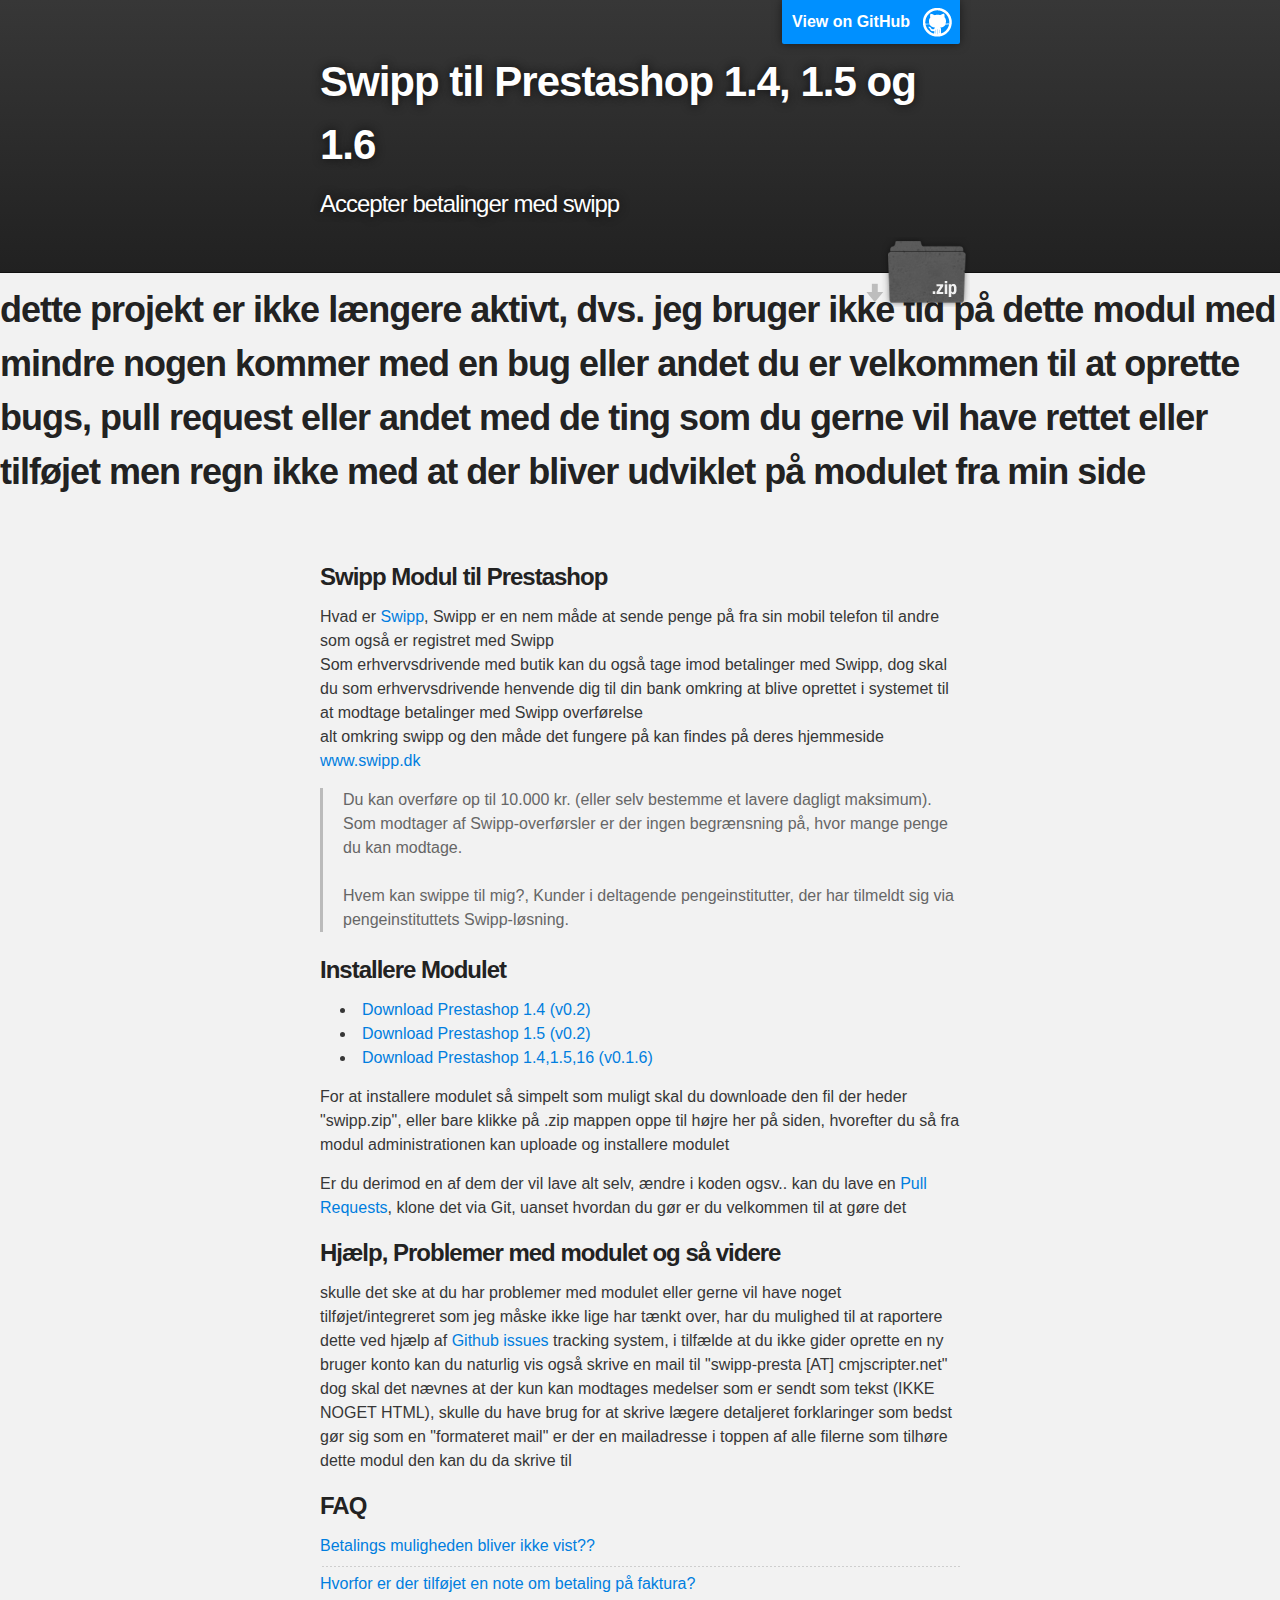
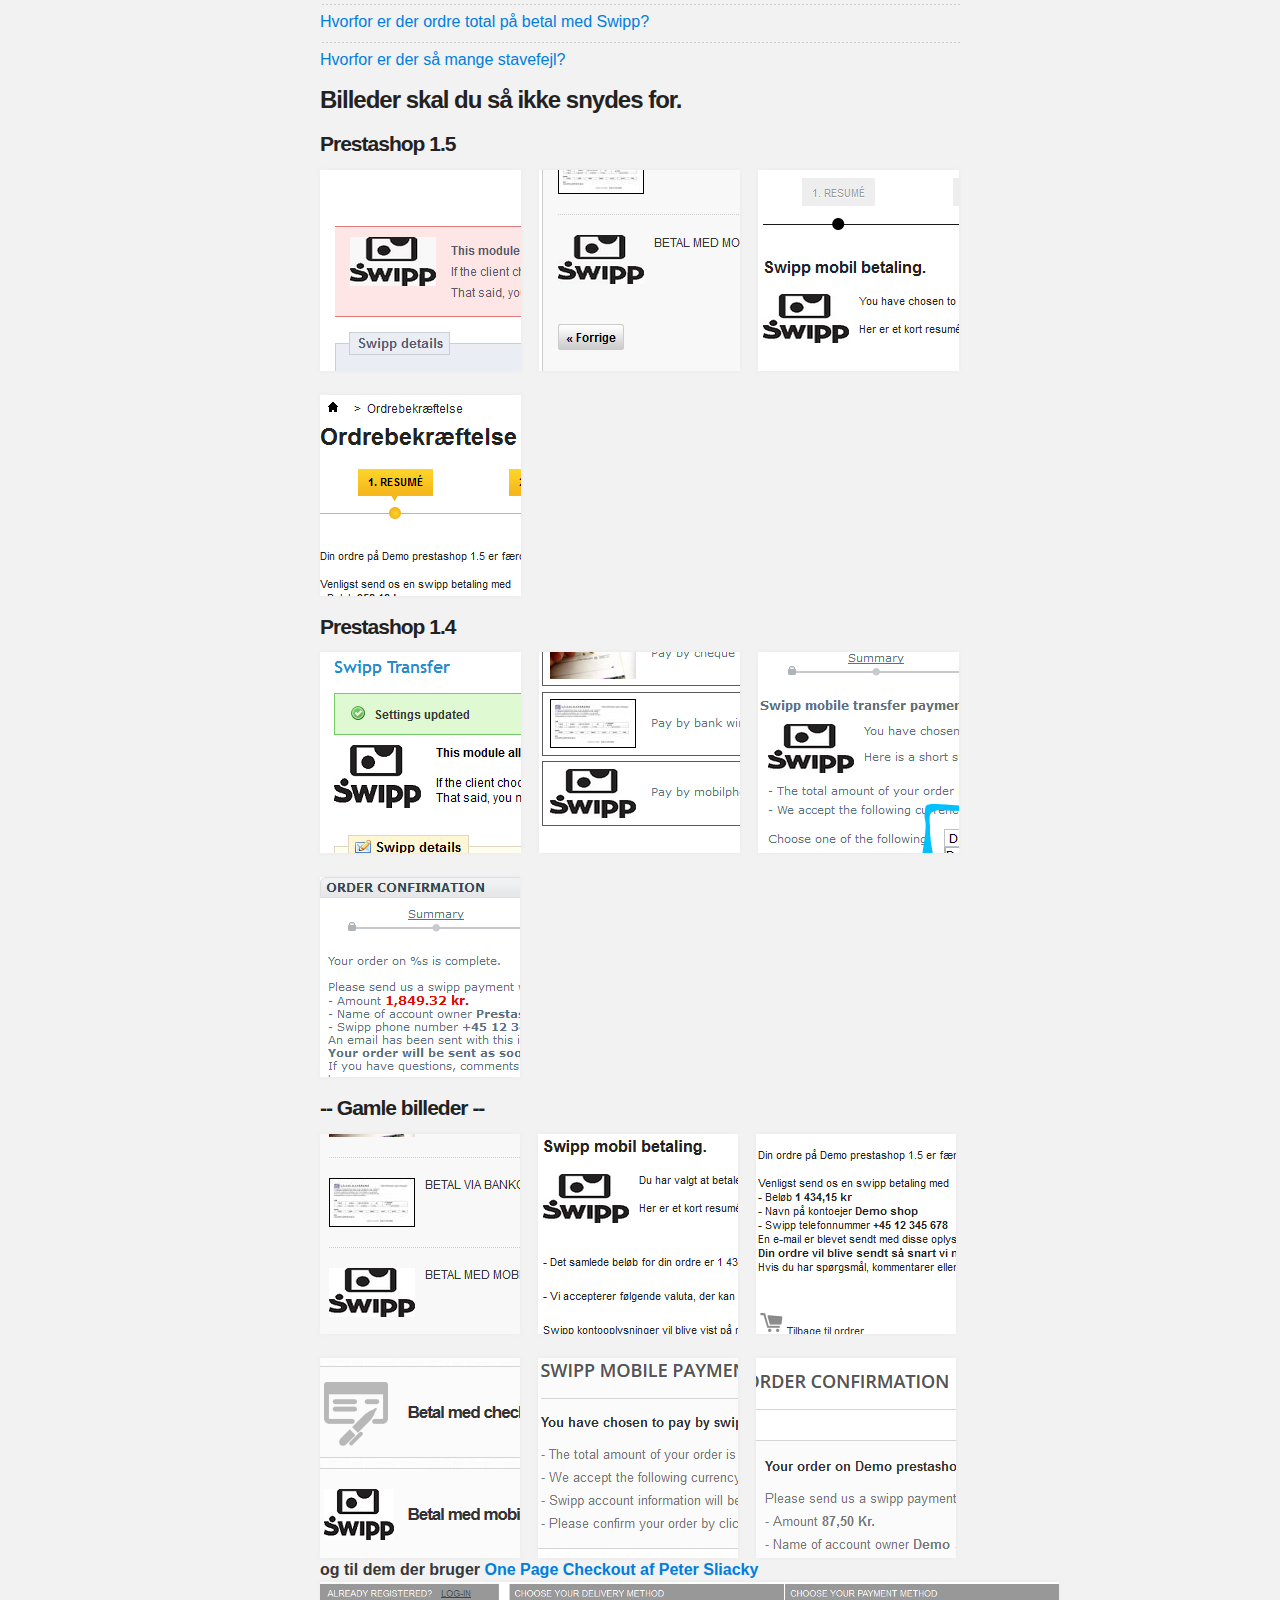
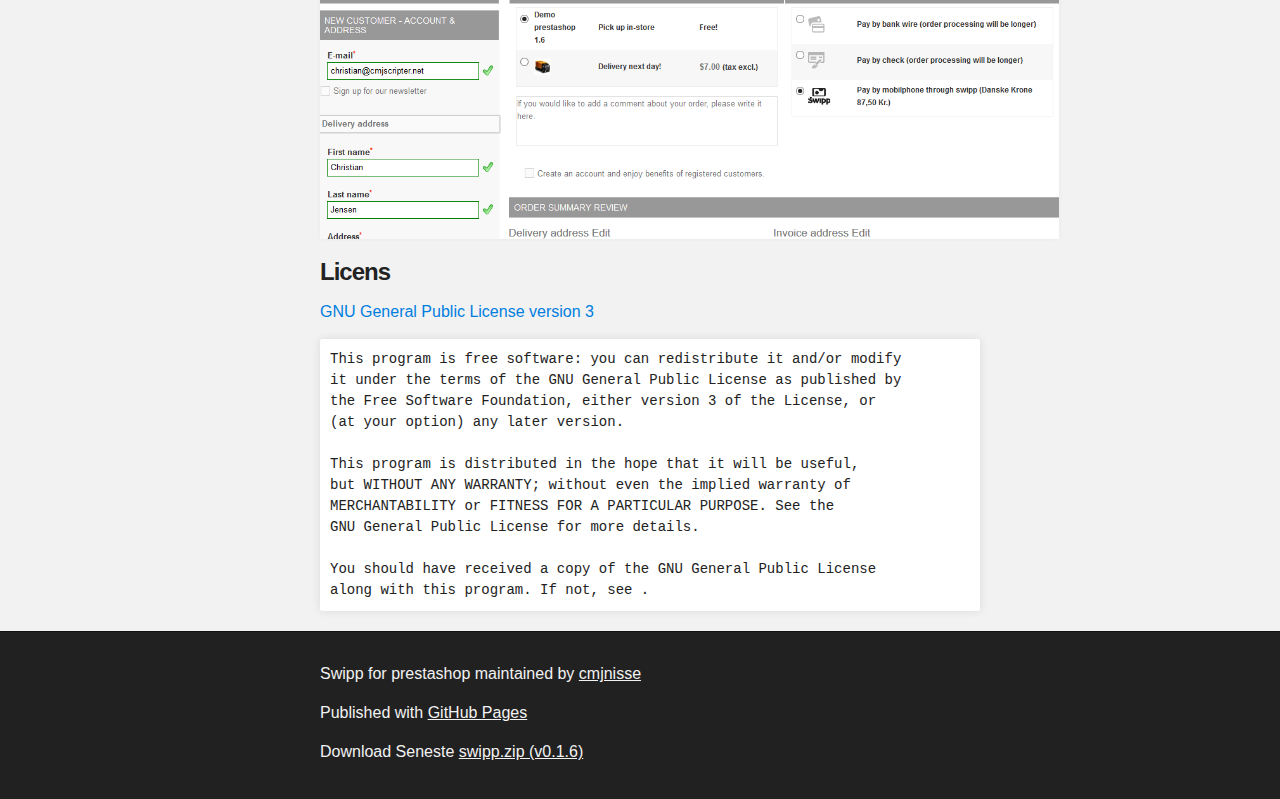
<file: index.html>
<!DOCTYPE html>
<html>
    <head>
        <meta charset='utf-8'>
        <meta http-equiv="X-UA-Compatible" content="chrome=1">
        <meta name="description" content="Swipp Modul til Prestashop 1.4, 1.5 og 1.6 : Accepter betalinger med swipp">
        <link rel="stylesheet" type="text/css" media="screen" href="stylesheets/stylesheet.css">
        <link rel="stylesheet" type="text/css" href="stylesheets/jquery.fancybox.css" media="screen" />
        <script type="text/javascript" src="javascripts/jquery-1.10.2.min.js"></script>
        <script type="text/javascript" src="javascripts/jquery.fancybox.pack.js"></script>
        <script type="text/javascript" src="javascripts/main.js"></script>
        <title>Swipp Modul til Prestashop 1.4, 1.5 og 1.6</title>
    </head>
    <body>
        <!-- HEADER -->
        <div id="header_wrap" class="outer">
            <header class="inner">
                <a id="forkme_banner" href="https://github.com/cmjnisse/swipp-prestashop">View on GitHub</a>
                <h1 id="project_title">Swipp til Prestashop 1.4, 1.5 og 1.6</h1>
                <h2 id="project_tagline">Accepter betalinger med swipp</h2>
                <section id="downloads">
                    <a class="zip_download_link" href="https://github.com/cmjnisse/swipp-prestashop/releases/download/0.1.6/swipp.zip">Download this project as a .zip file</a>
                </section>
            </header>
        </div>
        <!-- MAIN CONTENT -->
        <div id="main_content_wrap" class="outer">
            <h1>dette projekt er ikke længere aktivt, dvs. jeg bruger ikke tid på dette modul med mindre nogen kommer med en bug eller andet
du er velkommen til at oprette bugs, pull request eller andet med de ting som du gerne vil have rettet eller tilføjet men regn ikke med at der bliver udviklet på modulet fra min side</h1>
            <section id="main_content" class="inner">
                <h3><a name="velkommen-til-swipp-for-prestashop" class="anchor" href="#velkommen-til-swipp-for-prestashop" title="Swipp Modul til Prestashop 1.4, 1.5 og 1.6"><span class="octicon octicon-link"></span></a>Swipp Modul til Prestashop</h3>
                <p>
                    Hvad er <a href="http://swipp.dk/" title="">Swipp</a>, Swipp er en nem måde at sende penge på fra sin mobil telefon til andre som også er registret med Swipp<br />
                    Som erhvervsdrivende med butik kan du også tage imod betalinger med Swipp, 
                    dog skal du som erhvervsdrivende henvende dig til din bank omkring at blive oprettet i systemet 
                    til at modtage betalinger med Swipp overførelse<br />
                    alt omkring swipp og den måde det fungere på kan findes på deres hjemmeside <a href="http://swipp.dk/" title="">www.swipp.dk</a><br />
                </p>
                <blockquote cite="https://portal.swipp.dk/wps/bankdata/jsp/html/da/PortalFrame.jsp">
                    Du kan overføre op til 10.000 kr. (eller selv bestemme et lavere dagligt maksimum). Som modtager af Swipp-overførsler er der ingen begrænsning på, hvor mange penge du kan modtage.<br /><br />
                    Hvem kan swippe til mig?, Kunder i deltagende pengeinstitutter, der har tilmeldt sig via pengeinstituttets Swipp-løsning.
                </blockquote>

                <h3>Installere Modulet</h3>
                <ul>
                    <li><a href="https://github.com/cmjnisse/swipp-prestashop/releases/tag/0.2">Download Prestashop 1.4 (v0.2)</a></li>
                    <li><a href="https://github.com/cmjnisse/swipp-prestashop/releases/tag/PS1.5_v0.2">Download Prestashop 1.5 (v0.2)</a></li>
                    <li><a href="https://github.com/cmjnisse/swipp-prestashop/releases/download/0.1.6/swipp.zip">Download Prestashop 1.4,1.5,16 (v0.1.6)</a></li>
                </ul>
                <p>
                    For at installere modulet så simpelt som muligt skal du downloade den fil der heder "<i>swipp.zip</i>", 
                    eller bare klikke på .zip mappen oppe til højre her på siden, hvorefter du så fra modul administrationen kan uploade og installere modulet
                </p>
                <p>
                    Er du derimod en af dem der vil lave alt selv, ændre i koden ogsv.. kan du lave en <a href="https://github.com/cmjnisse/swipp-prestashop/pulls">Pull Requests</a>, klone det via Git, uanset hvordan du gør er du velkommen til at gøre det
                </p>

                <h3>Hjælp, Problemer med modulet og så videre</h3>
                <p>
                    skulle det ske at du har problemer med modulet eller gerne vil have noget tilføjet/integreret
                    som jeg måske ikke lige har tænkt over, har du mulighed til at raportere dette ved hjælp af
                    <a href="https://github.com/cmjnisse/swipp-prestashop/issues">Github issues</a> tracking system, 
                    i tilfælde at du ikke gider oprette en ny bruger konto kan du naturlig vis også skrive en mail 
                    til "swipp-presta [AT] cmjscripter.net" dog skal det nævnes at der kun kan modtages medelser 
                    som er sendt som tekst (IKKE NOGET HTML), skulle du have brug for at skrive lægere detaljeret
                    forklaringer som bedst gør sig som en "formateret mail" er der en mailadresse i toppen af 
                    alle filerne som tilhøre dette modul den kan du da skrive til
                </p>

                <h3>FAQ</h3>
                <a href="javascript:faqOpen('11');">Betalings muligheden bliver ikke vist??</a>
                <div id="faqtxt_11" class="faqtxt">
                    <p>
                        <a href="javascript:faqClose('11');">Luk</a><br /><br />
                        Der kan være flere grunde til at modulet ikke bliver vist.<br /><br />
                        <strong>1.</strong>: Du skal måske tømme din cache under ydelse i administrationen!<br />
                        <strong>2.</strong>: Du har ikke valgt at Swipp som betalingsmulighed der er til gængelig under "Moduler=>Betaling" <br />
                        <a class="fancybox"
                           href="images/help/module-payment-link.png"
                           data-fancybox-group="gallery"
                           title="Moduler=>Betaling">
                            <img src="images/help/module-payment-link.png" alt="Moduler=>Betaling img" />
                        </a><br />
                        <br />
                        <strong>3.</strong>: Du har ikke sat Dansk Krone som valuta korrekt op under "Lokalisering=>Valutaer" "Det er vigtigt at ISO Koderne står rigtigt"<br />
                        <a class="fancybox"
                           href="images/help/dkk-valuta.png"
                           data-fancybox-group="gallery"
                           title="Lokalisering=>Valutaer danske kroner setup">
                            <img src="images/help/dkk-valuta.png" alt="Lokalisering=>Valutaer img" />
                        </a><br />
                        <br />
                        <strong>4.</strong>: Værdierne inde i modulets administration skal være udfyldt<br />
                    </p>
                </div>
                <hr />
                <a href="javascript:faqOpen('1');">Hvorfor er der tilføjet en note om betaling på faktura?</a>
                <div id="faqtxt_1" class="faqtxt">
                    <p>
                        <a href="javascript:faqClose('1');">Luk</a><br /><br />
                        Der er tilføjet en note om betaling med swipp på fakutren da der i modulet er mulighed 
                        for at bruge flere valutatere vis din shop her mere end en valuta aktiv
                        og dermed give en note om at kun betaling med danske kroner er accepteret.<br /><br />
                        <strong>hvordan fjerner jeg den?</strong><br />
                        <strong>Fra version 0.1.6 kan dette gøres inde i module admin.!</strong><br />
                        det er faktisk simpelt i prestashop har du muligheden for at fjerne moduler fra deres
                        aktive kroge.<br />
                        <strong>1.</strong>: inde i administrationen under moduler er der et menu punkt kaldet positioner<br />
                        <strong>2.</strong>: herinde kan du så fjerne alle de moduler som du vil fra de kroge/steder i din shop hvor du ikke vil have disse til at være<br />
                        <strong>3.</strong>: i toppen af siden skal du klikke på afkrydsningsfeltet <i>" Vis hooks uden position "</i><br />
                        <strong>4.</strong>: her efter når siden er blevet genindlæst, lokaliser da overskriften <i>" displayPDFInvoice "</i><br />
                        <strong>5.</strong>: under denne overskriften kan du finde modulet Swipp og til højre for denne kan du vælge <i>" Unhook "</i><br />
                        <strong>6.</strong>: Det var det nu skulle modulet være fjernet fra all fakture der bliver genereret<br />

                        <img src="images/unhook-invoice.png" />
                    </p>
                </div>
                <hr />
                <a href="javascript:faqOpen('2');">Hvorfor er der ordre total på betal med Swipp?</a>
                <div id="faqtxt_2" class="faqtxt">
                    <a href="javascript:faqClose('2');">Luk</a>
                    <p>
                        Der er tilføjet en parentes med ordre total på Swipp fordi der kan bruges flere valutare
                        internt i shoppen men da Swipp kun er til danske banke vil der i langt de fleste tilfælde 
                        kun acceptere Danske Kroner, som så demonstreres på den måde<br />
                        <img src="images/SwippPaymentBtn.png" /><br />
                        <strong>hvordan fjerner jeg den?</strong><br />
                        du kan fjerne den ved at til rette filen<br />
                        <strong>Fra version 0.1.6 kan dette gøres inde i module admin.!</strong><br />
                    </p>
                    <pre>"modules/swipp/views/templates/hook/payment_[1.6].tpl"</pre><br />
                    <p>
                        og ændre linjen
                    </p>
                    <pre>"{l s='Pay by mobilphone through swipp' mod='swipp'} &lt;i>(&lt;b>{$DKK_CurrencyName} {displayPrice price=$DKK_Total currency=$DKK_CurrencyId}&lt;/b>)&lt;/i>&lt;/a>&lt;/p>&lt;/div>&lt;/div>"</pre><br />
                    <p>
                        Til
                    </p>
                    <pre>"{l s='Pay by mobilphone through swipp' mod='swipp'} &lt;/a>&lt;/p>&lt;/div>&lt;/div>"</pre><br />
                    <p>
                        <img src="images/SwippPaymentBtn2.png" />
                    </p>
                </div>
                <hr />
                <a href="javascript:faqOpen('3');">Hvorfor er der så mange stavefejl?</a>
                <div id="faqtxt_3" class="faqtxt">
                    <a href="javascript:faqClose('3');">Luk</a>
                    <p>
                        va ska ar sig, jeg skrper ikke så god..!<br />
                        ej, jeg bruger ikke tid på stavningen når jeg koder det er op til den 
                        eller de personer der bruger det at rette stavningen ligesom du gjorde da
                        du satte din webshop op for første gang.!
                    </p>
                </div>
                <h3>Billeder skal du så ikke snydes for.</h3>
                <h4>Prestashop 1.5</h4>
                <p>
                    <a class="fancybox"
                       href="images/img/ny/PS15_module-admin.png"
                       data-fancybox-group="gallery"
                       title="Modul Admin (Prestashop 1.5)">
                        <img src="images/img/ny/PS15_module-admin-small.png" alt="" />
                    </a>&nbsp;&nbsp;
                    <a class="fancybox"
                       href="images/img/ny/PS15_module-shopping_cart.png"
                       data-fancybox-group="gallery"
                       title="Shopping Cart (Prestashop 1.5)">
                        <img src="images/img/ny/PS15_module-shopping_cart-small.png" alt="" />
                    </a>&nbsp;&nbsp;
                    <a class="fancybox"
                       href="images/img/ny/PS15_module-payment_confirm.png"
                       data-fancybox-group="gallery"
                       title="Payment Confirm (Prestashop 1.5)">
                        <img src="images/img/ny/PS15_module-payment_confirm-small.png" alt="" />
                    </a>
                    <br />
                    <br />
                    <a class="fancybox"
                       href="images/img/ny/PS15_module-order_confirm.png"
                       data-fancybox-group="gallery"
                       title="Order Confirm (Prestashop 1.5)">
                        <img src="images/img/ny/PS15_module-order_confirm-small.png" alt="" />
                    </a>
                </p>
                <h4>Prestashop 1.4</h4>
                <p>
                    <a class="fancybox"
                       href="images/img/ny/PS14_module-admin.png"
                       data-fancybox-group="gallery"
                       title="Modul Admin (Prestashop 1.4)">
                        <img src="images/img/ny/PS14_module-admin-small.png" alt="" />
                    </a>&nbsp;&nbsp;
                    <a class="fancybox"
                       href="images/img/ny/PS14_module-shopping_cart.png"
                       data-fancybox-group="gallery"
                       title="Shopping Cart (Prestashop 1.4)">
                        <img src="images/img/ny/PS14_module-shopping_cart-small.png" alt="" />
                    </a>&nbsp;&nbsp;
                    <a class="fancybox"
                       href="images/img/ny/PS14_module-payment_confirm.png"
                       data-fancybox-group="gallery"
                       title="Payment Confirm (Prestashop 1.4)">
                        <img src="images/img/ny/PS14_module-payment_confirm-small.png" alt="" />
                    </a>
                    <br />
                    <br />
                    <a class="fancybox"
                       href="images/img/ny/PS14_module-order_confirm.png"
                       data-fancybox-group="gallery"
                       title="Order Confirm (Prestashop 1.4)">
                        <img src="images/img/ny/PS14_module-order_confirm-small.png" alt="" />
                    </a>
                </p>
                <h4>-- Gamle billeder --</h4>
                <p>
                    <a class="fancybox"
                       href="images/img/std-checkout_15.png"
                       data-fancybox-group="gallery"
                       title="Betalings muligheder (Prestashop 1.5)">
                        <img src="images/img/std-checkout_15-small.png" alt="" />
                    </a>&nbsp;&nbsp;
                    <a class="fancybox"
                       href="images/img/confirm_15.png"
                       data-fancybox-group="gallery"
                       title="Bekræft Ordre (Prestashop 1.5)">
                        <img src="images/img/confirm_15-small.png" alt="" />
                    </a>&nbsp;&nbsp;
                    <a class="fancybox"
                       href="images/img/complete_15.png"
                       data-fancybox-group="gallery"
                       title="Ordre gennemført (Prestashop 1.5)">
                        <img src="images/img/complete_15-small.png" alt="" />
                    </a>
                    <br />
                    <br />
                    <a class="fancybox"
                       href="images/img/std-checkout.png"
                       data-fancybox-group="gallery"
                       title="Betalings muligheder (Prestashop 1.6)">
                        <img src="images/img/std-checkout-small.png" alt="" />
                    </a>&nbsp;&nbsp;
                    <a class="fancybox"
                       href="images/img/confirm.png"
                       data-fancybox-group="gallery"
                       title="Bekræft Ordre (Prestashop 1.6)">
                        <img src="images/img/confirm-small.png" alt="" />
                    </a>&nbsp;&nbsp;
                    <a class="fancybox"
                       href="images/img/complete.png"
                       data-fancybox-group="gallery"
                       title="Ordre gennemført (Prestashop 1.6)">
                        <img src="images/img/complete-small.png" alt="" />
                    </a>
                    <br />
                    <strong>og til dem der bruger <a href="http://canin.sk/prestashop/presta-modules/24-one-page-checkout.html">One Page Checkout af Peter Sliacky</a></strong>
                    <a class="fancybox"
                       href="images/img/OPC-modul.png"
                       data-fancybox-group="gallery"
                       title="Ordre Oversigt - One Page Checkout af Peter Sliacky (Prestashop 1.6)">
                        <img src="images/img/OPC-modul.png" alt="" />
                    </a>
                </p>
                <h3>Licens</h3>
                <p>
                    <a href="http://www.gnu.org/copyleft/gpl.html">GNU General Public License version 3</a>
                </p>
                <pre>This program is free software: you can redistribute it and/or modify
it under the terms of the GNU General Public License as published by
the Free Software Foundation, either version 3 of the License, or
(at your option) any later version.

This program is distributed in the hope that it will be useful,
but WITHOUT ANY WARRANTY; without even the implied warranty of
MERCHANTABILITY or FITNESS FOR A PARTICULAR PURPOSE. See the
GNU General Public License for more details.

You should have received a copy of the GNU General Public License
along with this program. If not, see <http://www.gnu.org/licenses/>.</pre>
            </section>
        </div>

        <!-- FOOTER  -->
        <div id="footer_wrap" class="outer">
            <footer class="inner">
                <p class="copyright">Swipp for prestashop maintained by <a href="https://github.com/cmjnisse">cmjnisse</a></p>
                <p>Published with <a href="http://pages.github.com">GitHub Pages</a></p>
                <p>Download Seneste <a href="https://github.com/cmjnisse/swipp-prestashop/releases/download/0.1.6/swipp.zip">swipp.zip (v0.1.6)</a></p>
            </footer>
        </div>



    </body>
</html>
</file>
<file: stylesheets/stylesheet.css>
/*******************************************************************************
Slate Theme for GitHub Pages
by Jason Costello, @jsncostello
*******************************************************************************/

@import url(pygment_trac.css);

/*******************************************************************************
MeyerWeb Reset
*******************************************************************************/

html, body, div, span, applet, object, iframe,
h1, h2, h3, h4, h5, h6, p, blockquote, pre,
a, abbr, acronym, address, big, cite, code,
del, dfn, em, img, ins, kbd, q, s, samp,
small, strike, strong, sub, sup, tt, var,
b, u, i, center,
dl, dt, dd, ol, ul, li,
fieldset, form, label, legend,
table, caption, tbody, tfoot, thead, tr, th, td,
article, aside, canvas, details, embed,
figure, figcaption, footer, header, hgroup,
menu, nav, output, ruby, section, summary,
time, mark, audio, video {
    margin: 0;
    padding: 0;
    border: 0;
    font: inherit;
    vertical-align: baseline;
}

/* HTML5 display-role reset for older browsers */
article, aside, details, figcaption, figure,
footer, header, hgroup, menu, nav, section {
    display: block;
}

ol, ul {
    list-style: none;
}

table {
    border-collapse: collapse;
    border-spacing: 0;
}

/*******************************************************************************
Theme Styles
*******************************************************************************/

body {
    box-sizing: border-box;
    color:#373737;
    background: #212121;
    font-size: 16px;
    font-family: 'Myriad Pro', Calibri, Helvetica, Arial, sans-serif;
    line-height: 1.5;
    -webkit-font-smoothing: antialiased;
}

h1, h2, h3, h4, h5, h6 {
    margin: 10px 0;
    font-weight: 700;
    color:#222222;
    font-family: 'Lucida Grande', 'Calibri', Helvetica, Arial, sans-serif;
    letter-spacing: -1px;
}

h1 {
    font-size: 36px;
    font-weight: 700;
}

h2 {
    padding-bottom: 10px;
    font-size: 32px;
    background: url('../images/bg_hr.png') repeat-x bottom;
}

h3 {
    font-size: 24px;
}

h4 {
    font-size: 21px;
}

h5 {
    font-size: 18px;
}

h6 {
    font-size: 16px;
}

p {
    margin: 10px 0 15px 0;
}

footer p {
    color: #f2f2f2;
}

a {
    text-decoration: none;
    color: #007edf;
    text-shadow: none;

    transition: color 0.5s ease;
    transition: text-shadow 0.5s ease;
    -webkit-transition: color 0.5s ease;
    -webkit-transition: text-shadow 0.5s ease;
    -moz-transition: color 0.5s ease;
    -moz-transition: text-shadow 0.5s ease;
    -o-transition: color 0.5s ease;
    -o-transition: text-shadow 0.5s ease;
    -ms-transition: color 0.5s ease;
    -ms-transition: text-shadow 0.5s ease;
}

a:hover, a:focus {text-decoration: underline;}

footer a {
    color: #F2F2F2;
    text-decoration: underline;
}

em {
    font-style: italic;
}

strong {
    font-weight: bold;
}

img {
    position: relative;
    margin: 0 auto;
    max-width: 739px;
    padding: 5px;
    margin: 10px 0 10px 0;
    border: 1px solid #ebebeb;

    box-shadow: 0 0 5px #ebebeb;
    -webkit-box-shadow: 0 0 5px #ebebeb;
    -moz-box-shadow: 0 0 5px #ebebeb;
    -o-box-shadow: 0 0 5px #ebebeb;
    -ms-box-shadow: 0 0 5px #ebebeb;
}

p img {
    display: inline;
    margin: 0;
    padding: 0;
    vertical-align: middle;
    text-align: center;
    border: none;
}

pre, code {
    width: 100%;
    color: #222;
    background-color: #fff;

    font-family: Monaco, "Bitstream Vera Sans Mono", "Lucida Console", Terminal, monospace;
    font-size: 14px;

    border-radius: 2px;
    -moz-border-radius: 2px;
    -webkit-border-radius: 2px;
}

pre {
    width: 100%;
    padding: 10px;
    box-shadow: 0 0 10px rgba(0,0,0,.1);
    overflow: auto;
}

code {
    padding: 3px;
    margin: 0 3px;
    box-shadow: 0 0 10px rgba(0,0,0,.1);
}

pre code {
    display: block;
    box-shadow: none;
}

blockquote {
    color: #666;
    margin-bottom: 20px;
    padding: 0 0 0 20px;
    border-left: 3px solid #bbb;
}


ul, ol, dl {
    margin-bottom: 15px
}

ul {
    list-style: inside;
    padding-left: 20px;
}

ol {
    list-style: decimal inside;
    padding-left: 20px;
}

dl dt {
    font-weight: bold;
}

dl dd {
    padding-left: 20px;
    font-style: italic;
}

dl p {
    padding-left: 20px;
    font-style: italic;
}

hr {
    height: 1px;
    margin-bottom: 5px;
    border: none;
    background: url('../images/bg_hr.png') repeat-x center;
}

table {
    border: 1px solid #373737;
    margin-bottom: 20px;
    text-align: left;
}

th {
    font-family: 'Lucida Grande', 'Helvetica Neue', Helvetica, Arial, sans-serif;
    padding: 10px;
    background: #373737;
    color: #fff;
}

td {
    padding: 10px;
    border: 1px solid #373737;
}

form {
    background: #f2f2f2;
    padding: 20px;
}

/*******************************************************************************
Full-Width Styles
*******************************************************************************/

.outer {
    width: 100%;
}

.inner {
    position: relative;
    max-width: 640px;
    padding: 20px 10px;
    margin: 0 auto;
}

#forkme_banner {
    display: block;
    position: absolute;
    top:0;
    right: 10px;
    z-index: 10;
    padding: 10px 50px 10px 10px;
    color: #fff;
    background: url('../images/blacktocat.png') #0090ff no-repeat 95% 50%;
    font-weight: 700;
    box-shadow: 0 0 10px rgba(0,0,0,.5);
    border-bottom-left-radius: 2px;
    border-bottom-right-radius: 2px;
}

#header_wrap {
    background: #212121;
    background: -moz-linear-gradient(top, #373737, #212121);
    background: -webkit-linear-gradient(top, #373737, #212121);
    background: -ms-linear-gradient(top, #373737, #212121);
    background: -o-linear-gradient(top, #373737, #212121);
    background: linear-gradient(top, #373737, #212121);
}

#header_wrap .inner {
    padding: 50px 10px 30px 10px;
}

#project_title {
    margin: 0;
    color: #fff;
    font-size: 42px;
    font-weight: 700;
    text-shadow: #111 0px 0px 10px;
}

#project_tagline {
    color: #fff;
    font-size: 24px;
    font-weight: 300;
    background: none;
    text-shadow: #111 0px 0px 10px;
}

#downloads {
    position: absolute;
    width: 110px;
    z-index: 10;
    bottom: -40px;
    right: 0;
    height: 75px;
    background: url('../images/icon_download.png') no-repeat 0% 90%;
}

.zip_download_link {
    display: block;
    float: right;
    width: 90px;
    height:70px;
    text-indent: -5000px;
    overflow: hidden;
    background: url(../images/sprite_download.png) no-repeat bottom left;
}

.tar_download_link {
    display: block;
    float: right;
    width: 90px;
    height:70px;
    text-indent: -5000px;
    overflow: hidden;
    background: url(../images/sprite_download.png) no-repeat bottom right;
    margin-left: 10px;
}

.zip_download_link:hover {
    background: url(../images/sprite_download.png) no-repeat top left;
}

.tar_download_link:hover {
    background: url(../images/sprite_download.png) no-repeat top right;
}

#main_content_wrap {
    background: #f2f2f2;
    border-top: 1px solid #111;
    border-bottom: 1px solid #111;
}

#main_content {
    padding-top: 40px;
}

#footer_wrap {
    background: #212121;
}



/*******************************************************************************
Small Device Styles
*******************************************************************************/

@media screen and (max-width: 480px) {
    body {
        font-size:14px;
    }

    #downloads {
        display: none;
    }

    .inner {
        min-width: 320px;
        max-width: 480px;
    }

    #project_title {
        font-size: 32px;
    }

    h1 {
        font-size: 28px;
    }

    h2 {
        font-size: 24px;
    }

    h3 {
        font-size: 21px;
    }

    h4 {
        font-size: 18px;
    }

    h5 {
        font-size: 14px;
    }

    h6 {
        font-size: 12px;
    }

    code, pre {
        min-width: 320px;
        max-width: 480px;
        font-size: 11px;
    }

}
.faqtxt {
    display: none;
}
</file>
